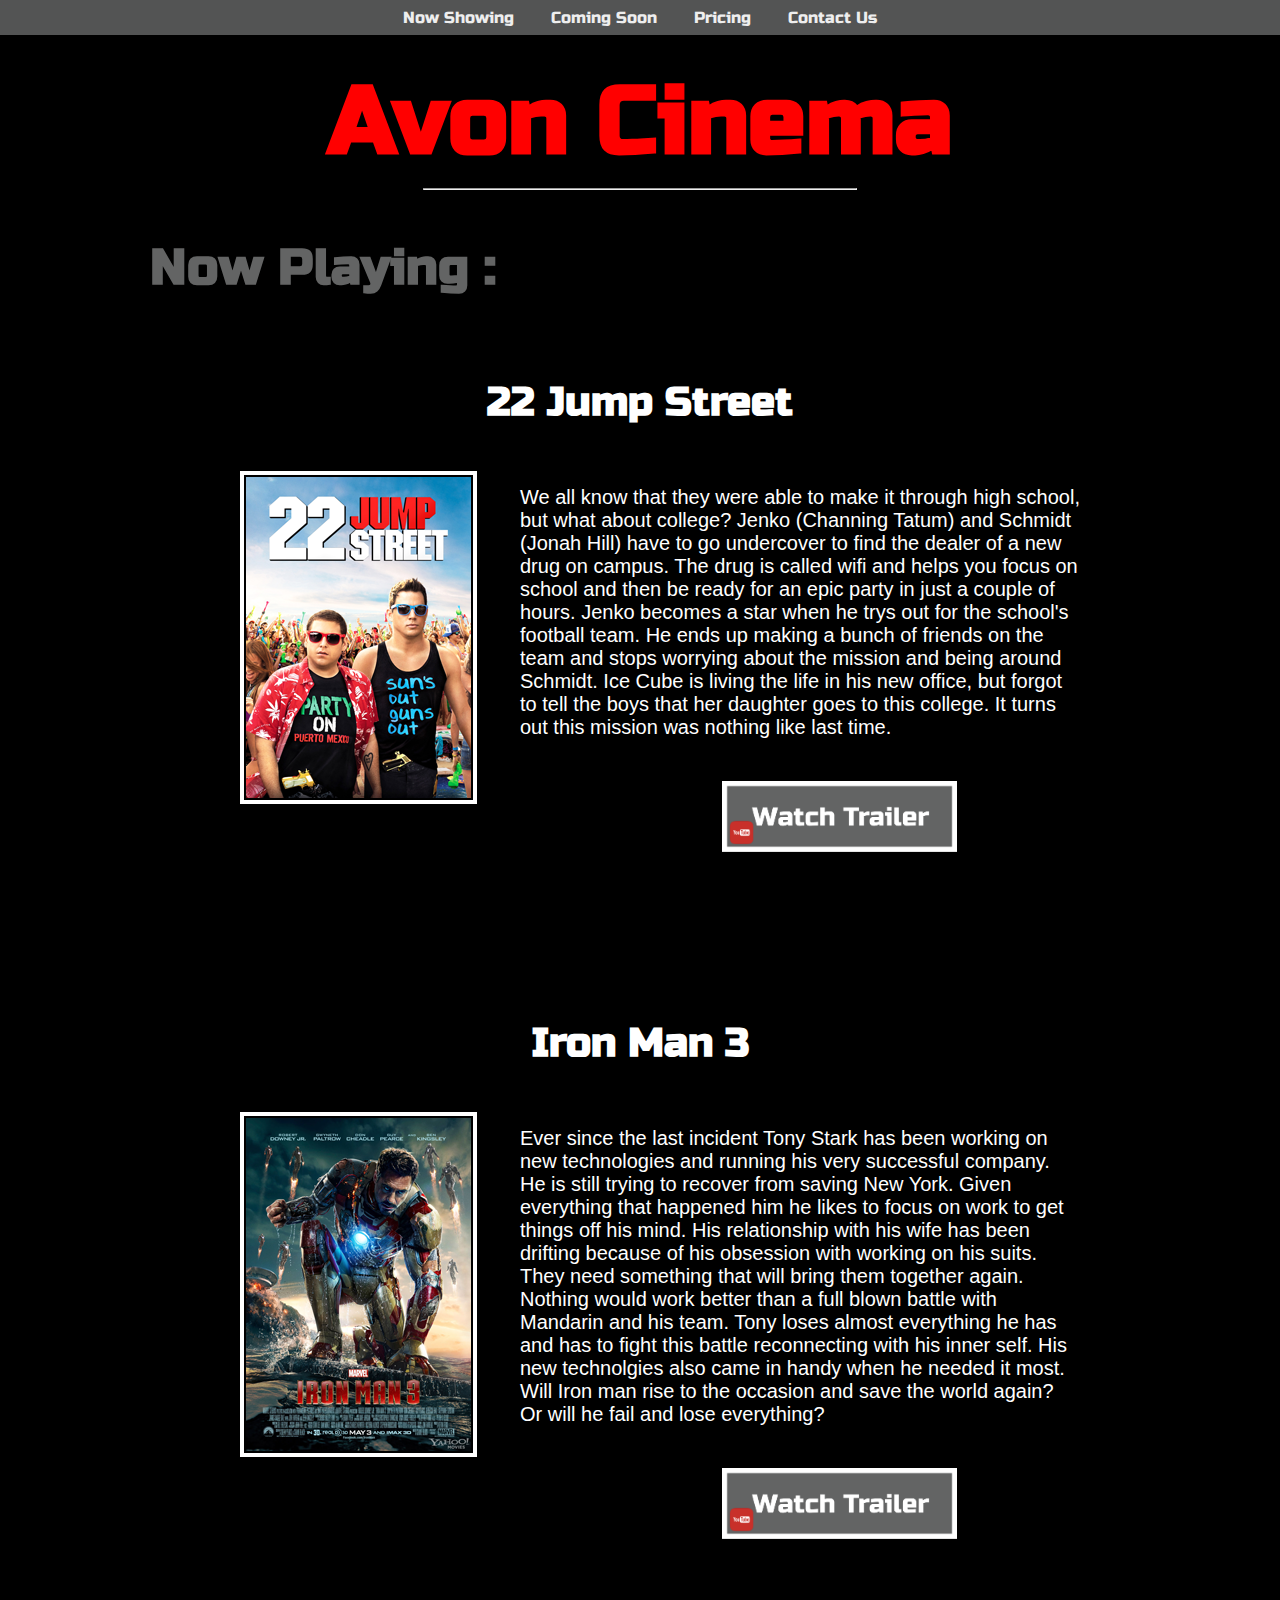
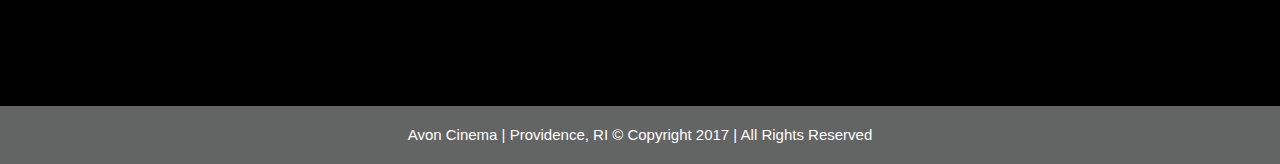
<file: index.html>
<DOCTYPE html>
<html>

<head>

<title>Project 2 - Lukas Levin</title>

<meta charset="utf-8">

<meta name="viewport" content="width=device-width, initial-scale=1">

<meta name="author" content="Lukas Levin">

<meta name="description" content="Coding Challenge.">

<!-- links page to google fonts  -->
<link href="https://fonts.googleapis.com/css?family=Russo+One" rel="stylesheet" type='text/css'>

<!-- link to normalize.css -->
<link href="css/normalize.css" rel="stylesheet">

<!-- custom styles -->
<link href="css/style.css" rel="stylesheet">
<link href="js/style.js" rel="javascript">

<link rel="stylesheet" href="https://cdnjs.cloudflare.com/ajax/libs/font-awesome/4.7.0/css/font-awesome.min.css">

</head>

<body>

<nav>

<div class="navButton">
	<a href="#nav">
		<i class="fa fa-bars" aria-hidden="true"></i>MENU
	</a>
</div>

<nav id="nav">
	<ul>
		<li class="hiddenLink">
			<a href="#">
				<i class="fa fa-times" aria-hidden="true"></i>CLOSE
			</a>
		</li>
 		<li class="hiddenLink">&nbsp;</li>
 		<li><a href="index.html">Now Showing</a></li>
		<li><a href="Coming-Soon.html">Coming Soon</a></li>
		<li><a href="Pricing.html">Pricing</a></li>
		<li><a href="Contact-Us.html">Contact Us</a></li>
	</ul>
</nav>

</nav>

<header>
		<h1>Avon Cinema</h1>
		<hr class="line">
</header>

<section class="hero">
	<h2>Now Playing :</h2>
	<h3>22 Jump Street</h3>
	<img class="posters" src="img/22-poster.png" alt="22 JS Poster">
	<p>We all know that they were able to make it through high school, but what about college? Jenko (Channing Tatum) and Schmidt (Jonah Hill) have to go undercover to find the dealer of a new drug on campus. The drug is called wifi and helps you focus on school and then be ready for an epic party in just a couple of hours. Jenko becomes a star when he trys out for the school's football team. He ends up making a bunch of friends on the team and stops worrying about the mission and being around Schmidt. Ice Cube is living the life in his new office, but forgot to tell the boys that her daughter goes to this college. It turns out this mission was nothing like last time.</p>
	<a href="https://www.youtube.com/watch?v=TbN--8ja1L4">
	<img class="hvr-pulse-grow" src="img/watch-trailer.png" alt="youtube link">
</a>
</section>
<section class="hero">
	<h3 class="issue">Iron Man 3</h3>
	<img class="posters" src="img/iron-man-poster.png" alt="22 JS Poster">
	<p>Ever since the last incident Tony Stark has been working on new technologies and running his very successful company. He is still trying to recover from saving New York. Given everything that happened him he likes to focus on work to get things off his mind. His relationship with his wife has been drifting because of his obsession with working on his suits. They need something that will bring them together again. Nothing would work better than a full blown battle with Mandarin and his team. Tony loses almost everything he has and has to fight this battle reconnecting with his inner self. His new technolgies also came in handy when he needed it most. Will Iron man rise to the occasion and save the world again? Or will he fail and lose everything?</p>
<section class="issue3">
	<a href="https://www.youtube.com/watch?v=RsxsAN_bsvQ">
	<img class="hvr-pulse-grow" src="img/watch-trailer.png" alt="youtube link">
</a>	
</section>
</section>
<footer>
	<section class="footer">
		<p>Avon Cinema | Providence, RI &copy; Copyright 2017 | All Rights Reserved</p>
	</section>
</footer>

</body>
</file>
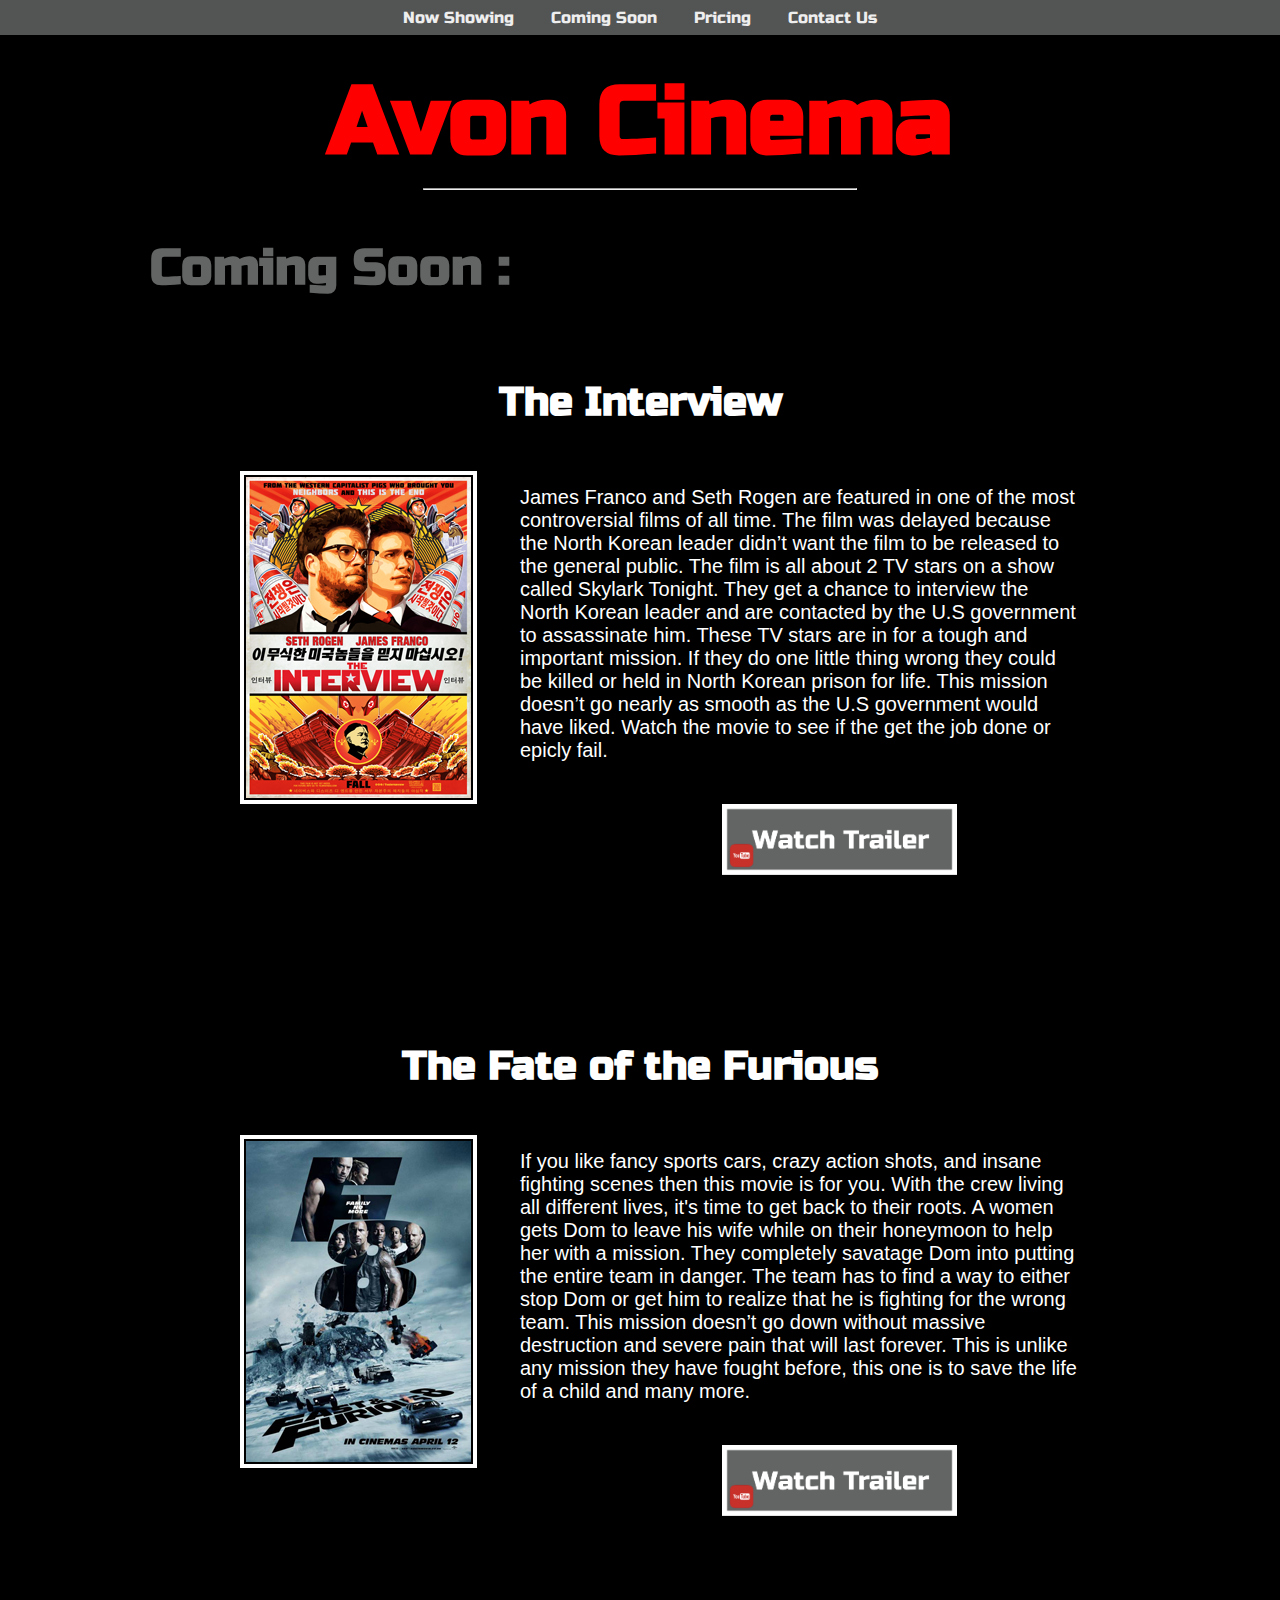
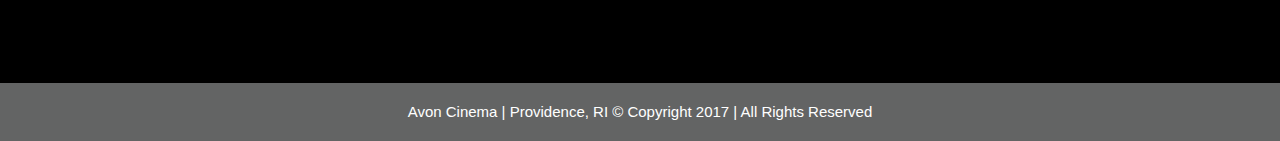
<file: Coming-Soon.html>
<DOCTYPE html>
<html>

<head>

<title>Project 2 - Lukas Levin</title>

<meta charset="utf-8">

<meta name="viewport" content="width=device-width, initial-scale=1">

<meta name="author" content="Lukas Levin">

<meta name="description" content="Coding Challenge.">

<!-- links page to google fonts  -->
<link href="https://fonts.googleapis.com/css?family=Russo+One" rel="stylesheet" type='text/css'>

<!-- link to normalize.css -->
<link href="css/normalize.css" rel="stylesheet">

<!-- custom styles -->
<link href="css/style.css" rel="stylesheet">
<link href="js/style.js" rel="javascript">

<link rel="stylesheet" href="https://cdnjs.cloudflare.com/ajax/libs/font-awesome/4.7.0/css/font-awesome.min.css">

</head>

<body>

<nav>

<div class="navButton">
	<a href="#nav">
		<i class="fa fa-bars" aria-hidden="true"></i>MENU
	</a>
</div>

<nav id="nav">
	<ul>
		<li class="hiddenLink">
			<a href="#">
				<i class="fa fa-times" aria-hidden="true"></i>CLOSE
			</a>
		</li>
 		<li class="hiddenLink">&nbsp;</li>
 		<li><a href="index.html">Now Showing</a></li>
		<li><a href="Coming-Soon.html">Coming Soon</a></li>
		<li><a href="Pricing.html">Pricing</a></li>
		<li><a href="Contact-Us.html">Contact Us</a></li>
	</ul>
</nav>

</nav>

<header>
		<h1>Avon Cinema</h1>
		<hr class="line">
</header>

<section class="hero">
	<h2>Coming Soon :</h2>
	<h3>The Interview</h3>
	<img class="posters" src="img/interview-poster.png" alt="Interview Poster">
	<p>James Franco and Seth Rogen are featured in one of the most controversial films of all time. The film was delayed because the North Korean leader didn’t want the film to be released to the general public. The film is all about 2 TV stars on a show called Skylark Tonight. They get a chance to interview the North Korean leader and are contacted by the U.S government to assassinate him. These TV stars are in for a tough and important mission. If they do one little thing wrong they could be killed or held in North Korean prison for life. This mission doesn’t go nearly as smooth as the U.S government would have liked. Watch the movie to see if the get the job done or epicly fail.</p>
	<a href="https://www.youtube.com/watch?v=frsvWVEHowg">
	<img class="hvr-pulse-grow" src="img/watch-trailer.png" alt="youtube link">
</a>
</section>

<section class="hero">
	<h3 class="issue">The Fate of the Furious</h3>
	<img class="posters" src="img/fast-8-poster.png" alt="Fast 8 Poster">
	<p>If you like fancy sports cars, crazy action shots, and insane fighting scenes then this movie is for you. With the crew living all different lives, it's time to get back to their roots. A women gets Dom to leave his wife while on their honeymoon to help her with a mission. They completely savatage Dom into putting the entire team in danger. The team has to find a way to either stop Dom or get him to realize that he is fighting for the wrong team. This mission doesn’t go down without massive destruction and severe pain that will last forever. This is unlike any mission they have fought before, this one is to save the life of a child and many more.</p>
<section class="issue2">
	<a href="https://www.youtube.com/watch?v=uisBaTkQAEs">
	<img class="hvr-pulse-grow" src="img/watch-trailer.png" alt="youtube link">
</a>
</section>	
</section>
<footer>
	<section class="footer">
		<p>Avon Cinema | Providence, RI &copy; Copyright 2017 | All Rights Reserved</p>
	</section>
</footer>
</body>
</file>
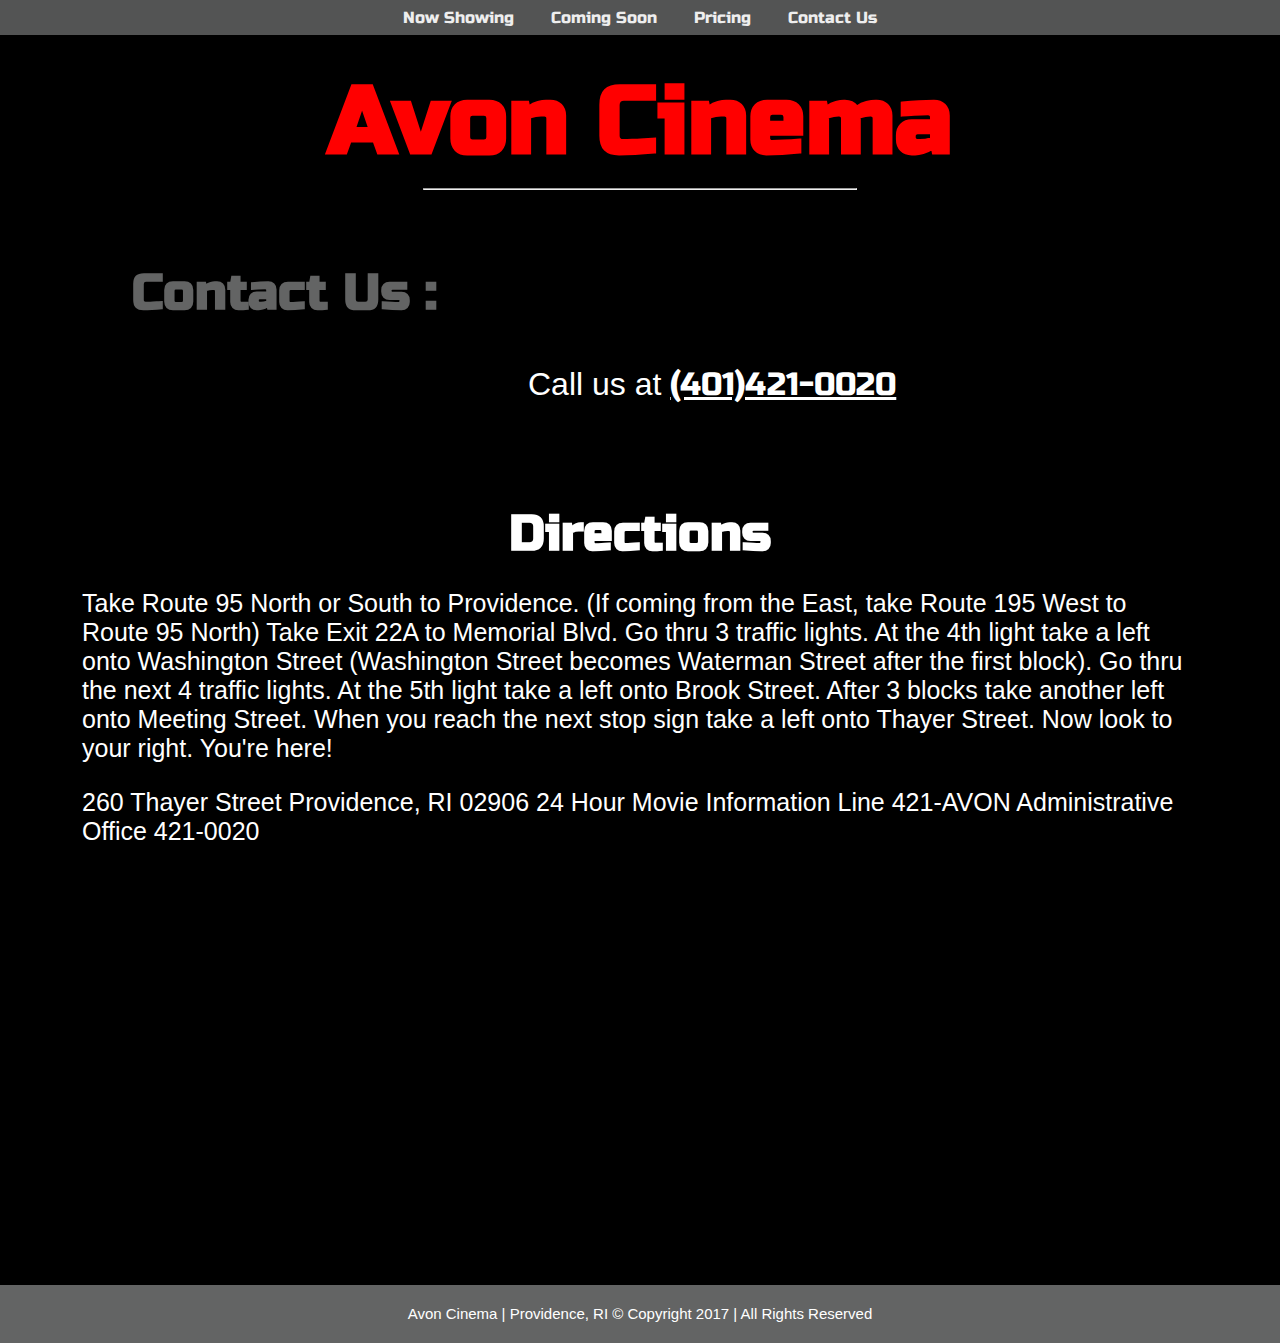
<file: Contact-Us.html>
<DOCTYPE html>
<html>

<head>

<title>Project 2 - Lukas Levin</title>

<meta charset="utf-8">

<meta name="viewport" content="width=device-width, initial-scale=1">

<meta name="author" content="Lukas Levin">

<meta name="description" content="Coding Challenge.">

<!-- links page to google fonts  -->
<link href="https://fonts.googleapis.com/css?family=Russo+One" rel="stylesheet" type='text/css'>

<!-- link to normalize.css -->
<link href="css/normalize.css" rel="stylesheet">

<!-- custom styles -->
<link href="css/style.css" rel="stylesheet">
<link href="js/style.js" rel="javascript">

<link rel="stylesheet" href="https://cdnjs.cloudflare.com/ajax/libs/font-awesome/4.7.0/css/font-awesome.min.css">

</head>

<body>

<nav>

<div class="navButton">
	<a href="#nav">
		<i class="fa fa-bars" aria-hidden="true"></i>MENU
	</a>
</div>

<nav id="nav">
	<ul>
		<li class="hiddenLink">
			<a href="#">
				<i class="fa fa-times" aria-hidden="true"></i>CLOSE
			</a>
		</li>
 		<li class="hiddenLink">&nbsp;</li>
 		<li><a href="index.html">Now Showing</a></li>
		<li><a href="Coming-Soon.html">Coming Soon</a></li>
		<li><a href="Pricing.html">Pricing</a></li>
		<li><a href="Contact-Us.html">Contact Us</a></li>
	</ul>
</nav>

</nav>

<header>
		<h1>Avon Cinema</h1>
		<hr class="line">
</header>

<section class="hero5">
	<h2>Contact Us :</h2>
	<a class="call" href="tel:+1-(401)421-0020"> Call us at <u>(401)421-0020</u></a>

	<h3>Directions</h3>

	<p class="hero5">Take Route 95 North or South to Providence. (If coming from the East, take Route 195 West to Route 95 North) Take Exit 22A to Memorial Blvd. Go thru 3 traffic lights. At the 4th light take a left onto Washington Street (Washington Street becomes Waterman Street after the first block). Go thru the next 4 traffic lights. At the 5th light take a left onto Brook Street. After 3 blocks take another left onto Meeting Street. When you reach the next stop sign take a left onto Thayer Street. Now look to your right. You're here!</p>

	<p class="hero5">260 Thayer Street Providence, RI 02906 24 Hour Movie Information Line 421-AVON Administrative Office 421-0020</p>
	
</section>

<iframe src="https://www.google.com/maps/embed?pb=!1m18!1m12!1m3!1d2972.9740473874785!2d-71.40306468460513!3d41.82885697647354!2m3!1f0!2f0!3f0!3m2!1i1024!2i768!4f13.1!3m3!1m2!1s0x89e4452365da0b2d%3A0x5ae9246bc3983e79!2sAvon+Cinema!5e0!3m2!1sen!2sus!4v1509647004810" width="100%" height="400" frameborder="0" style="border:0" allowfullscreen></iframe>

<footer>
	<section class="footer">
		<p>Avon Cinema | Providence, RI &copy; Copyright 2017 | All Rights Reserved</p>
	</section>
</footer>

</body>
</file>
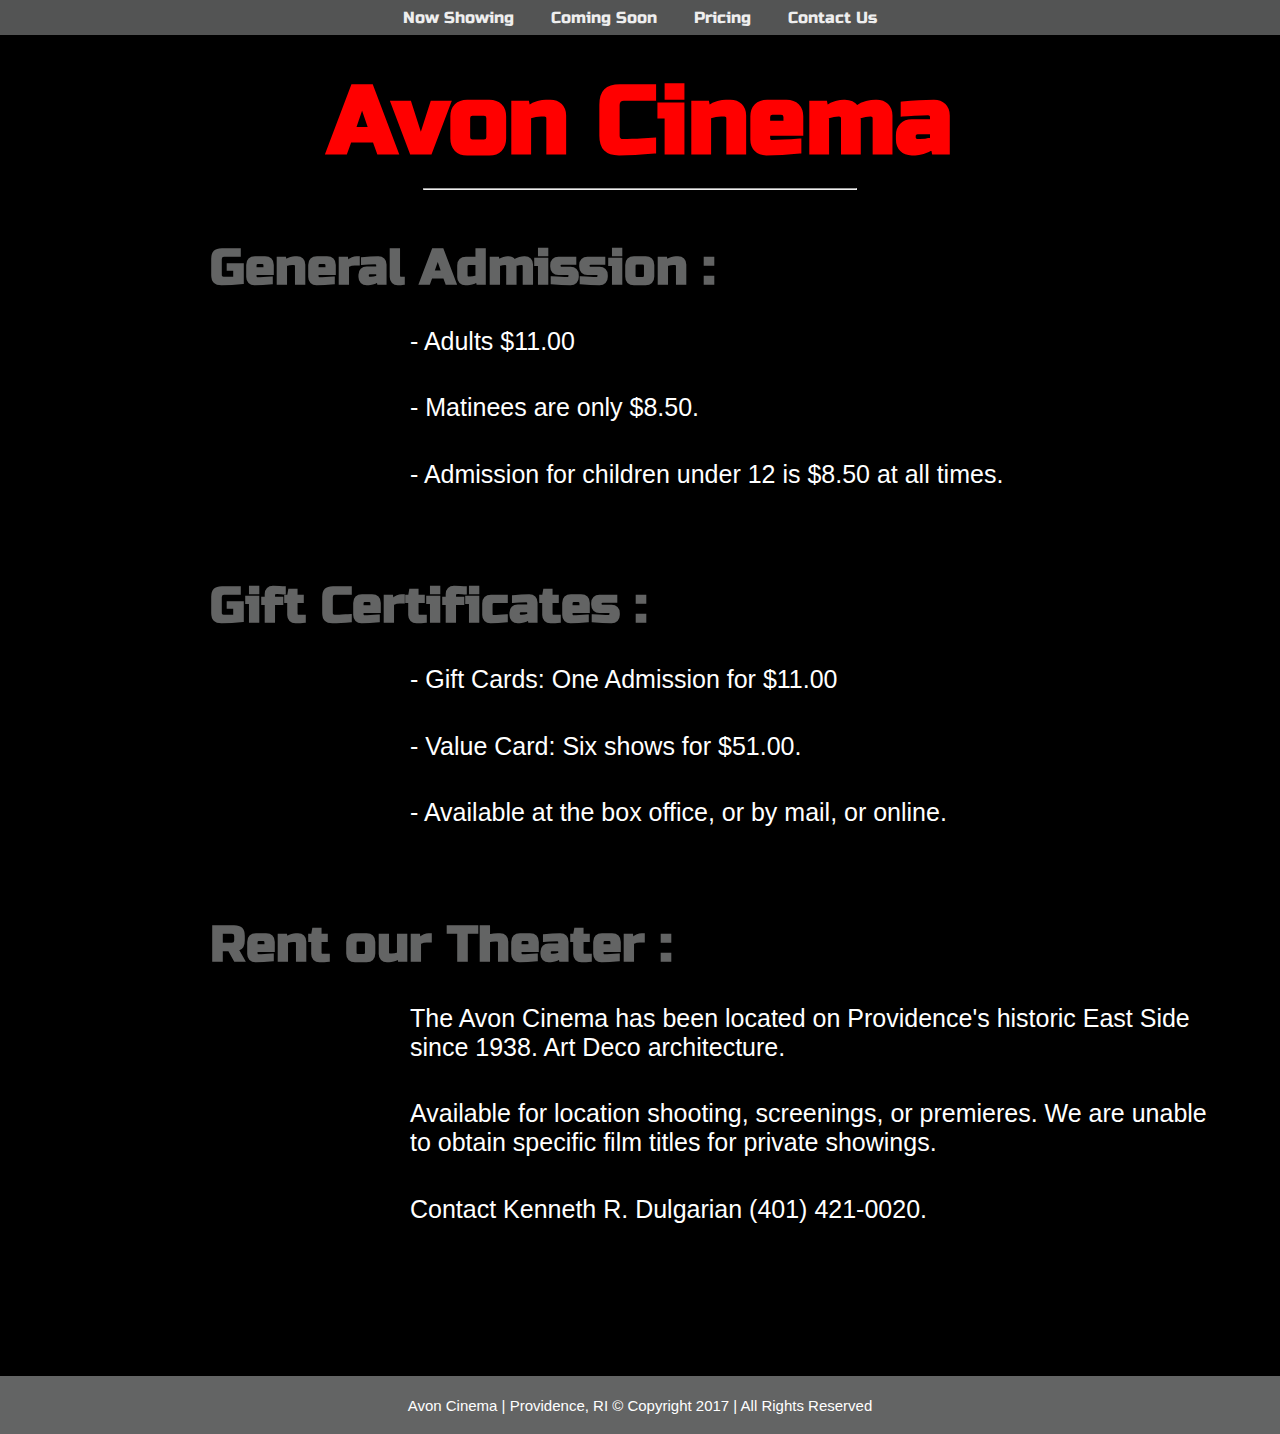
<file: Pricing.html>
<DOCTYPE html>
<html>

<head>

<title>Project 2 - Lukas Levin</title>

<meta charset="utf-8">

<meta name="viewport" content="width=device-width, initial-scale=1">

<meta name="author" content="Lukas Levin">

<meta name="description" content="Coding Challenge.">

<!-- links page to google fonts  -->
<link href="https://fonts.googleapis.com/css?family=Russo+One" rel="stylesheet" type='text/css'>

<!-- link to normalize.css -->
<link href="css/normalize.css" rel="stylesheet">

<!-- custom styles -->
<link href="css/style.css" rel="stylesheet">
<link href="js/style.js" rel="javascript">

<link rel="stylesheet" href="https://cdnjs.cloudflare.com/ajax/libs/font-awesome/4.7.0/css/font-awesome.min.css">

</head>

<body>

<nav>

<div class="navButton">
	<a href="#nav">
		<i class="fa fa-bars" aria-hidden="true"></i>MENU
	</a>
</div>

<nav id="nav">
	<ul>
		<li class="hiddenLink">
			<a href="#">
				<i class="fa fa-times" aria-hidden="true"></i>CLOSE
			</a>
		</li>
 		<li class="hiddenLink">&nbsp;</li>
 		<li><a href="index.html">Now Showing</a></li>
		<li><a href="Coming-Soon.html">Coming Soon</a></li>	
		<li><a href="Pricing.html">Pricing</a></li>
		<li><a href="Contact-Us.html">Contact Us</a></li>
	</ul>
</nav>

</nav>

<header>
		<h1>Avon Cinema</h1>
		<hr class="line">
</header>

<section class="hero4">
	<h2>General Admission :</h2>
<p>- Adults $11.00</p>
<p>- Matinees are only $8.50.</p>
<p>- Admission for children under 12 is $8.50 at all times.</p>
<h2 class="hero4b">Gift Certificates :</h2>
<p>- Gift Cards: One Admission for $11.00</p>
<p>- Value Card: Six shows for $51.00.</p>
<p>- Available at the box office, or by mail, or online.</p>
<h2 class="hero4b">Rent our Theater :</h2>
<p>The Avon Cinema has been located on Providence's historic East Side since 1938. Art Deco architecture.</p>

<p>Available for location shooting, screenings, or premieres. We are unable to obtain specific film titles for private showings.</p>

<p>Contact Kenneth R. Dulgarian
(401) 421-0020.</p>
</section>

<footer class="issue4">
	<section class="footer">
		<p>Avon Cinema | Providence, RI &copy; Copyright 2017 | All Rights Reserved</p>
	</section>
</footer>

</body>
</file>
<file: css/style.css>
/********************************************/
/* This stylesheet is broken up 
into the following sections.

SECTION 1: General Stuff
SECTION 2: Navigation
SECTION 3: Header
SECTION 4: Article
SECTION 5: Sections
SECTION 5: Footer
SECTION 6: Text
SECTION 7: Helper Classes
SECTION 8: Media Queries
/********************************************/

/***********************************************/
/******************* general *******************/
/***********************************************/
/* adjusts for margins and padding in the grid. */

* {
	box-sizing: border-box;
}

body {
	margin: 0;
    background-color: black;
}

/***********************************************/
/*******************  nav  *********************/
/***********************************************/

* {
    font-family: 'Russo One', sans-serif, Helvetica;
}

.navButton {
    position: fixed;
    top: 0;
    left: 0;
    width: 100%;
    z-index: 1001;
    padding: .5em;
    background-color: rgba(99,100,100,.84);
    border: solid #aaa;
    border-width: 0 0 1px;
}

.navButton a {
    color: #eee;
    text-decoration: none;
    padding: 0 0 0 .5em;
}

i {
    font-size: 1em;
    color: #eee;
    padding: 0 1em 0 0;
    transition: color .5s;
 }

i:hover {
    color: #333;
 }

 #nav {
    position: fixed;
    top: 2em;
    left: -72%;
    width: 72%;
    margin: 0;
    height: 100%;
    background-color: #333;
    background-color: rgba(0,0,0,.84);
    transition: left .5s;
}

#nav:target {
    left: 0;
}

nav {
    z-index: 1000;
}

nav ul {
    margin: 0;
    padding: 0;
    margin-top: .5em;
}
nav li {
    list-style: none;
    margin: 0;
    padding: 0; 
}

nav li a {
    color: #eee;
    text-decoration: none;
    display: block;
    padding: .5em 1em;
    transition: all .5s;
}

nav li a:hover {
    color: #eee;
    text-decoration: none;
    background-color: #eee;
    color: #333;
}

/* produces a blank line in mobile nav, but is
hidden when on wider screens. */
.hiddenLink {
    display: block;
}

/***********************************************/
/******************* header ********************/
/***********************************************/
header h1 {
    font-size: 2.6em;
    padding : 1em;
    text-align: center;
    color: red;
    margin-bottom: -1em;
}

header{
    margin-top: 3em;
    margin-bottom: 3em;
}

.line{
    width: 12em;
}



/***********************************************/
/*******************  atricle  *****************/
/***********************************************/



/***********************************************/
/******************  sections  *****************/
/***********************************************/

.hero{
    margin-bottom: 6em;
}

.hero img{
    margin-left: 5em;
}

.hero h3, h4, p{
    text-align: center;
}

.hero p{
    text-align: left;
    margin-bottom: -3em;
}

.hero h2{
    margin-left: 1em;
    color: #636464;
}

.hero h3{
    font-size: 2em;
}

.hero5{
    margin-bottom: 6em;
}

.hero5 img{
    margin-left: 5em;
}

.hero5 h3, h4, p{
    text-align: center;
}

.hero5 p{
    text-align: left;
    margin-bottom: -3em;
}

.hero5 h2{
    margin-left: 1em;
    color: #636464;
}

.hero5 h3{
    font-size: 2em;
}

.hero5{
    margin-top: -3em;
    font-family: Helvetica, sans-serif;
    padding: 2em;
    text-align: left;
}

.call{
    color: white;
    text-decoration: none;
    margin-left: 2.5em;
    font-family: Helvetica, sans-serif;
    font-size: 1.5em;
}

.hero4b{
    margin-top: 2em;
}

iframe{
    margin-top: -4em;
}


/***********************************************/
/******************* footer ********************/
/***********************************************/

footer{
    background-color: #636464;
    padding: .5em;
    text-align: center;
    font-size: 11px;
}

/***********************************************/
/*******************  text  ********************/
/***********************************************/

h1, h2, h3, h4, p {
    color: white;
}

p{
    font-family: Helvetica, sans-serif;
    padding: 2em;
}

.hero4{
    margin-bottom: 4em;
}

.hero4 p{
    text-align: left;
    margin: -2.5em;
    margin-left: 1em;
    margin-right: .5em;
}

.hero4 h2{
    margin-left: 1em;
    color: #636464;
}
/***********************************************/
/*************** helper classes ****************/

.wrapper {
    max-width: 565px;
    margin: 0 auto;
}

.posters {
    float: bottom;
    border: 0.3em solid white;
    margin: 0.313em;
    padding: 0.125em;
}

.hvr-pulse-grow{
    float: bottom;
    max-width: 239px;
    margin: 0.313em;
    padding: 0.125em;
    transition: all 0.5s;
    cursor: pointer;
    margin-top: 3em;
}

@-webkit-keyframes hvr-pulse-grow {
  to {
    -webkit-transform: scale(1.1);
    transform: scale(1.1);
  }
}
@keyframes hvr-pulse-grow {
  to {
    -webkit-transform: scale(1.1);
    transform: scale(1.1);
  }
}
.hvr-pulse-grow {
  display: inline-block;
  vertical-align: middle;
  -webkit-transform: perspective(1px) translateZ(0);
  transform: perspective(1px) translateZ(0);
  box-shadow: 0 0 1px transparent;
}
.hvr-pulse-grow:hover, .hvr-pulse-grow:focus, .hvr-pulse-grow:active {
  -webkit-animation-name: hvr-pulse-grow;
  animation-name: hvr-pulse-grow;
  -webkit-animation-duration: 0.3s;
  animation-duration: 0.3s;
  -webkit-animation-timing-function: linear;
  animation-timing-function: linear;
  -webkit-animation-iteration-count: infinite;
  animation-iteration-count: infinite;
  -webkit-animation-direction: alternate;
  animation-direction: alternate;
}

/***********************************************/
/**************** media queries ****************/
/***********************************************/
/****** 30em = 480px based on 16px per em ******/

@media only screen and (min-width: 33em) {


.navButton {
        display: none;
}

#nav {
    margin: 0;
    width: 100%;
    height: auto;
    background-color: #333;
    background-color: rgba(99,100,100,.84);
    position: static;
}

nav {
    margin: 0;
}

nav ul {
    text-align: center;
    margin: 0;
 }

nav li {
    display: inline;
}

nav li a {
    display: inline-block;
    padding: .5em 1em;
}

.hiddenLink {
    display: none;
}

header h1 {
    font-size: 3.5em;
    margin-bottom: -1em;
    margin-top: -1em;
}

.hero img{
    margin-left: 10em;
}

.line{
    width: 17em;
}

}

@media screen and (min-width: 50em) {


header h1 {
    font-size: 4.5em;
    margin-bottom: -1em;
    margin-top: -1em;
}

.line{
    width: 21em;
}

.hero h2{
    margin-left: 2em;
    color: #636464;
    font-size: 40px;
}

.hero img{
    float: left;
}

.hero h3, h4, p{
    text-align: center;
}

.hero p{
    text-align: left;
    margin-bottom: 12em;
    margin-right: 5em;
    margin-left: 25em;
}

.hero5 h2{
    margin-left: 2em;
    color: #636464;
    font-size: 40px;
}

.hero5 a{
    margin-left: 10em;
}

.issue{
    margin-top: 9em;
}

.issue2{
    margin-top: 15em;
    margin-bottom: 12em;
}

.issue3{
    margin-bottom: 12em;
}

.hvr-pulse-grow{
    margin-top: -6em;
}

.footer p{
    font-size: 15px;
    padding: 0;
}

.hero a{
    margin-left: 13em;
}

.hero4{
    margin-left: 5em;
}

}  

@media screen and (min-width: 57em) {


.hero p{
    text-align: left;
    margin-top: 4em;
    margin-right: 13em;
    margin-left: 25em;
}

} 

@media screen and (min-width: 75em) {

.navButton {
    padding: 1em;
}

header h1 {
    font-size: 6em;
    margin-bottom: -1em;
    margin-top: -1.2em;
}

.line{
    width: 27em;
}

.hero h2{
    margin-left: 3em;
    color: #636464;
    font-size: 50px;
    margin-bottom: 1em;
}

.hero h3{
    font-size: 40px;
    margin-top: 2em;
}

.hero .hvr-pulse-grow{
    margin-top: -15em;
    margin-left: 45em;
}

.hero img{
    margin-left: 15em;
}

.hero p{
    text-align: left;
    margin-top: -1em;
    margin-right: 8em;
    margin-left: 24em;
    font-size: 20px;
}

.hero4{
    margin-left: 10em;
}

.hero4 h2{
    font-size: 50px;
}

.hero4 p{
    margin-left: 8em;
    font-size: 25px;
}

.issue4{
    margin-top: 15em;
}

.hero5 h2{
    font-size: 50px;
}

.hero5 p{
    font-size: 25px;
}

.hero5 a{
    margin-left: 15.5em;
    font-size: 2em;
}

.hero5 h3{
    font-size: 50px;
    margin-top: 2em;
}

}
</file>
